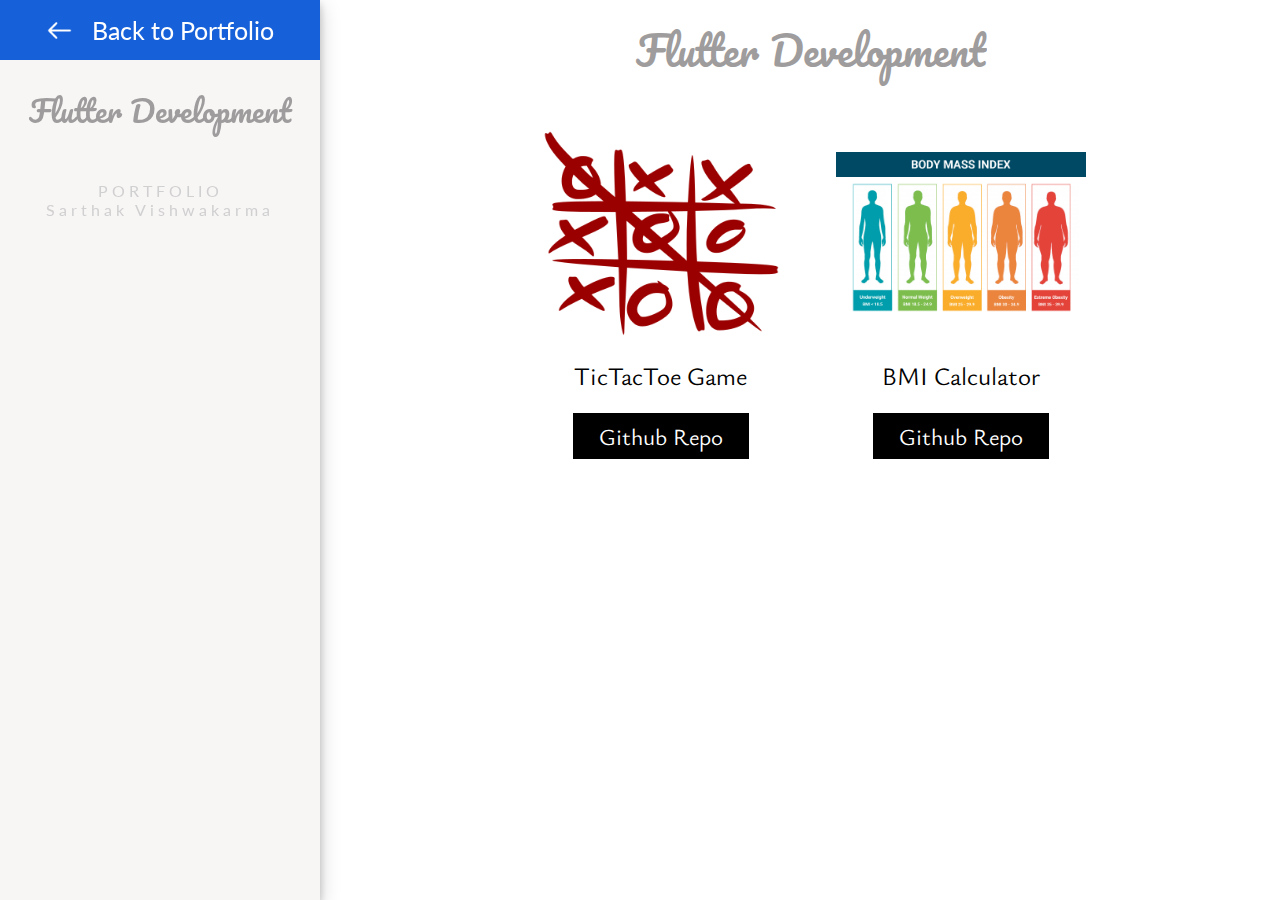
<file: flutter.html>
<!DOCTYPE html>
<html lang="en">
<head>
    <meta charset="UTF-8">
    <meta name="viewport" content="width=device-width, initial-scale=1.0">
    <title>Flutter Projects | Sarthak Vishwakarma</title>
    <link rel="stylesheet" href="cssgraphics.css">
    <link rel="stylesheet" href="cssflutter.css">
</head>
<body>
        <div class="sidenav">
            <div class="content">
                <div class="head" onclick="window.open('index.html')">
                    <img src="Assets/back.png" height="25px" width="25px"> <span>Back to Portfolio</span>
                </div>
                <div class="header2">
                    Flutter Development
                 </div>
                <div class="title">
                    <span>PORTFOLIO</span>
                    <span>Sarthak Vishwakarma</span>
                </div>
            </div>
        </div>
        <div class="sidenav2">

        </div>


        <!-- SideNavBar Ends here -->


        <div class="container">
            <div class="posters" id="posters" onmouseover="colorPoster()" onmouseleave="colorPosterleave()">
                 <div class="header">
                    Flutter Development
                 </div>
                    <div class="cards">
                        <div class="card" data-aos="fade-up">
                            <div class="card-img">
                                <img src="Assets/TicTacToe.png" height="100%" width="100%">
                            </div>
                            <div class="card-text">
                                TicTacToe Game
                                <button class="project-btn" onclick="window.open('https://github.com/hackbysarthak03/TicTacToe')">Github Repo</button> 
                             </div>
                        </div>
                        <div class="card" data-aos="fade-up">
                            <div class="card-img">
                                <img src="Assets/BMI.jpg" height="100%" width="100%">
                            </div>
                            <div class="card-text">
                                BMI Calculator
                                <button class="project-btn" onclick="window.open('https://github.com/hackbysarthak03/BMI-calculator')">Github Repo</button> 
                             </div>
                        </div>
                    </div>
            </div>        
        
        </div>
</body>
</html>
</file>
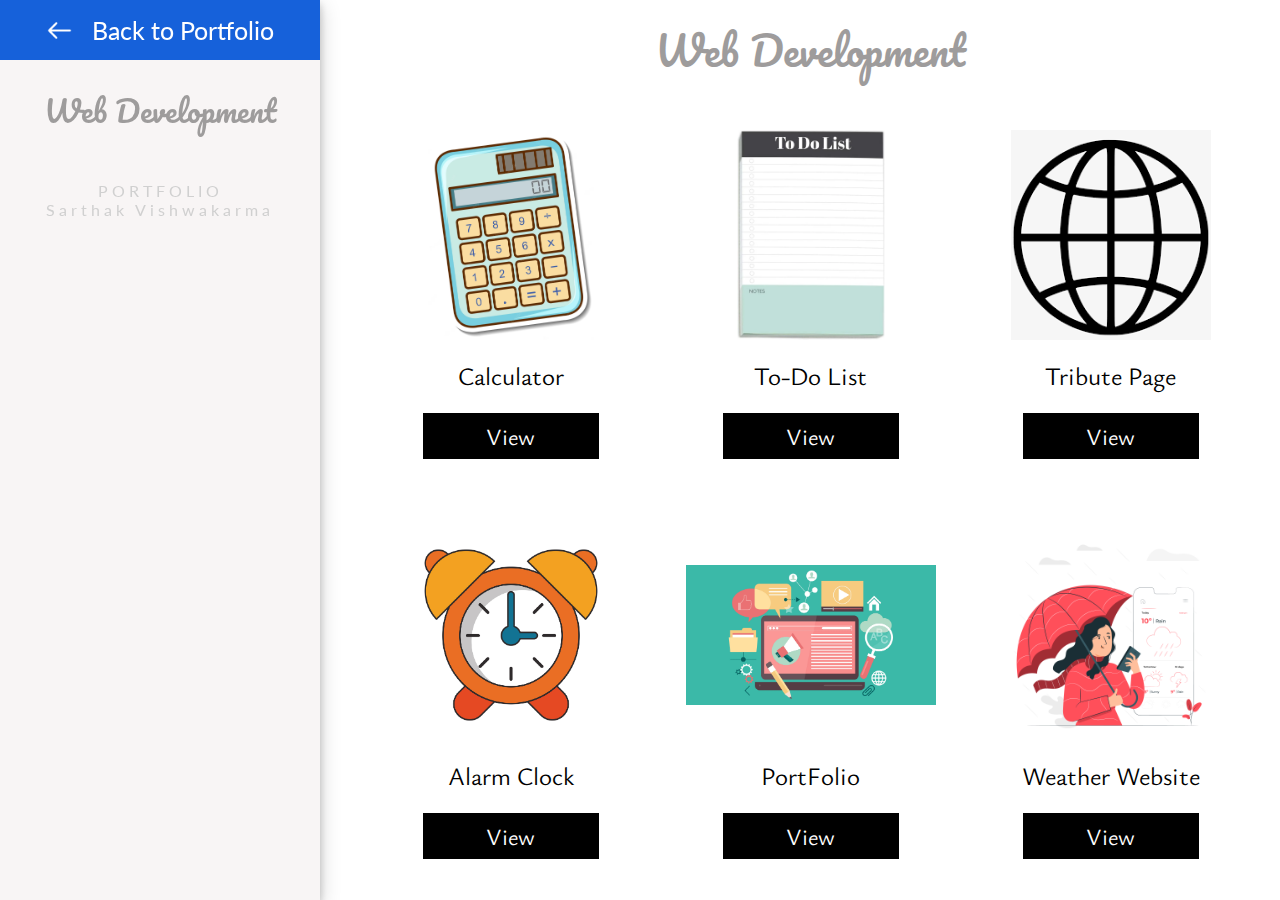
<file: webd.html>
<!DOCTYPE html>
<html lang="en">
<head>
    <meta charset="UTF-8">
    <meta name="viewport" content="width=device-width, initial-scale=1.0">
    <title>Web Development | Sarthak Vishwakarma</title>
    <link rel="stylesheet" href="cssgraphics.css">
    <link rel="stylesheet" href="cssflutter.css">
</head>
<body>
        <div class="sidenav">
            <div class="content">
                <div class="head" onclick="window.open('index.html')">
                    <img src="Assets/back.png" height="25px" width="25px"> <span>Back to Portfolio</span>
                </div>
                <div class="header" style="font-size: 30px;">
                    Web Development
                 </div>
                <div class="title">
                    <span>PORTFOLIO</span>
                    <span>Sarthak Vishwakarma</span>
                </div>
            </div>
        </div>
        <div class="sidenav2">

        </div>


        <!-- SideNavBar Ends here -->


        <div class="container">
            <div class="posters" id="posters" onmouseover="colorPoster()" onmouseleave="colorPosterleave()">
                 <div class="header">
                    Web Development
                 </div>
                    <div class="cards">
                        <div class="card" data-aos="fade-up">
                            <div class="card-img">
                                <img src="Assets/calculator.png" height="100%" width="100%">
                            </div>
                            <div class="card-text">
                                Calculator
                                <button class="project-btn" onclick="window.open('https://hackbysarthak03.github.io/calculator')">View</button> 
                             </div>
                        </div>
                        <div class="card" data-aos="fade-up">
                            <div class="card-img">
                                <img src="Assets/to-do.png" height="100%" width="100%">
                            </div>
                            <div class="card-text">
                                To-Do List
                                <button class="project-btn" onclick="window.open('https://hackbysarthak03.github.io/to-do')">View</button> 
                             </div>
                        </div>
                        <div class="card" data-aos="fade-up">
                            <div class="card-img">
                                <img src="Assets/webpage.png" height="100%" width="100%">
                            </div>
                            <div class="card-text">
                                Tribute Page
                                <button class="project-btn" onclick="window.open('https://hackbysarthak03.github.io/tribute-page')">View</button> 
                             </div>
                        </div>
                        <div class="card" data-aos="fade-up">
                            <div class="card-img">
                                <img src="Assets/alarm.jpg" height="100%" width="100%">
                            </div>
                            <div class="card-text">
                                Alarm Clock
                                <button class="project-btn" onclick="window.open('https://hackbysarthak03.github.io/Alarm-Clock')">View</button> 
                             </div>
                        </div>
                        <div class="card" data-aos="fade-up">
                            <div class="card-img">
                                <img src="Assets/portfolio.png" height="100%" width="100%">
                            </div>
                            <div class="card-text">
                                PortFolio
                                <button class="project-btn" onclick="window.open('https://hackbysarthak03.github.io/port')">View</button> 
                             </div>
                        </div>
                        <div class="card" data-aos="fade-up">
                            <div class="card-img">
                                <img src="Assets/weather.jpg" height="100%" width="100%">
                            </div>
                            <div class="card-text">
                                Weather Website
                                <button class="project-btn" onclick="window.open('https://hackbysarthak03.github.io/weather-web')">View</button> 
                             </div>
                        </div>
                    </div>
            </div>        
        
        </div>
</body>
</html>
</file>
<file: cssgraphics.css>
@import url('https://fonts.googleapis.com/css2?family=Comfortaa:wght@300&family=Forum&family=Jost&family=Lato&family=Poppins&family=Quicksand&fmaily=Pacifico&family=Roboto&family=Roboto+Condensed&family=Yatra+One&family=Ysabeau+Office:wght@500&display=swap');
@import url('https://fonts.googleapis.com/css2?family=Jost&family=Lato&family=Pacifico&family=Poppins&family=Quicksand&family=Roboto&display=swap');


*{
    margin: 0;
    padding: 0;
    box-sizing: border-box;
}

body{
    display: flex;

}
::-webkit-scrollbar{
    width: 8px;
}

::-webkit-scrollbar-thumb{
    background: #848383;
    border-radius: 7px;
}

.sidenav{
    height: 100vh;
    width: 380px;
    position: fixed;
    background-color: #f8f5f5;
    /* border: 1px solid black; */
    box-shadow: 0 4px 8px 0 rgba(0, 0, 0, 0.2), 0 6px 20px 0 rgba(0, 0, 0, 0.19);

}

.sidenav2{
    height: 100vh;
    width: 400px;
}



.container{
    overflow-x: hidden;
    overflow-y: auto;
    width: 75%;
    background-color: white;
    text-align: justify;
}

.content{
    display: flex;
    flex-direction: column;
}

.head{
    height: 60px;
    width: 100%;
    background-color:#4285F4;
    display: flex;
    justify-content: center;
    align-items: center;
    font-family: 'Lato', sans-serif;
    font-size: 25px;
    color: white;
    gap: 20px;
    cursor: pointer;
    transition: 0.3s;
}

.head:hover{
    background-color:#1661da;
    font-size:24.8px;

}

.roles{
    display: flex;
    flex-direction: column;
}

.roles span{
    height: 60px;
    width: 100%;
    display: flex;
    justify-content: center;
    align-items: center;
    border: 1px solid #e4e3e3;
    font-family: 'Lato', sans-serif;
    font-size: 20px;
    color: rgb(114, 114, 114);
    transition: 0.3s;
}

.roles span:hover{
    background-color: #dadddc;
    cursor: pointer;
}

.roles-active{
    background-color: #dadddc;
}

.title{
    letter-spacing: 4px;
    display: flex;
    flex-direction: column;
    justify-content: center;
    align-items: center;
    height: 80px;
    font-family: 'Lato', sans-serif;
    color: #d0d0d0;
}

/* Container Styling begins here */

.posters{
    width: 100%;
}

.header{
    width: 100%;
    height: 100px;
    /* background-color: #0F9D58; */
    display: flex;
    justify-content: center;
    align-items: center;
    font-size: 40px;
    font-family: 'Pacifico', cursive;
    color:#9e9c9c;
}

.header2{
    width: 100%;
    height: 100px;
    /* background-color: #0F9D58; */
    display: flex;
    justify-content: center;
    align-items: center;
    font-size: 30px;
    font-family: 'Pacifico', cursive;
    color:#9e9c9c;
}

.title-head{
    margin-top: 20px;
    color:#9e9c9c;
    font-family: 'Lato', sans-serif;
    font-size: 50px;
    width: 100%;

}


.cards{
    margin-top: 30px;
    display: flex;
    gap: 50px;
    flex-wrap: wrap;
    justify-content: center;
}

.card{
    height: 350px;
    width: 250px;
    display: flex;
    flex-direction: column;
    overflow: hidden;
}

.card-img{
    width: 100%;
    height: 100%;
    background-color: #ffffff;
    transition: 0.3s;
}

.card-img img{
    object-fit: contain;
}

.card-img:hover{
    transform: scale(1.05);
    filter:blur(4px)
    
}

.flyers{
    width: 100%;
}
.ui-ux{
    width: 100%;
}

.videos{
    width: 100%;
}

.video{
    width: 100%;
    padding: 5%;
    display: flex;
    flex-direction: column;
}

.video span{
    font-size: 25px;
    color: #848383;
    padding: 10px 0px 10px 0px;
    font-family: 'Lato', sans-serif;

}

.frame1{
    height: 315px;
    width: 560px;
}
.frame2{
    height: 618px;
    width: 347px;
}
.bracket{
    font-size: 15px;
    font-style: italic;
}

@media(max-width:1285px){.sidenav{width: 320px;}.sidenav2{ width: 350px;}}
@media(max-width:1200px){.card{height: 320px;width: 240px; 
}}
@media(max-width:1070px){.sidenav2{width: 380px;}}
@media(max-width:950px){.frame1{height: 282px;width: 500px;}.sidenav2{width: 400px;}}
@media(max-width:880px){
    .header2{
        font-size: 25px;
    }
    .sidenav{
        width: 250px;
    }
    .sidenav2{
        width: 300px;
    }
    .head{
        font-size: 20px;
    }.title span{font-size: 13px;}.roles span{font-size: 15px;}
}
@media(max-width:810px){.card{height: 250px;width: 220px;}.cards{gap: 30px;}.video span{font-size: 15px;}}
@media(max-width:750px){.sidenav{display: none;} .sidenav2{display: none;}.container{width: 100%; padding:20px}}
@media(max-width:570px){.frame1{width: 400px;height: 225px;}.frame2{height: 500px;width: 280px;}.cards{gap: 10px;}}
@media(max-width:460px){.frame1{width: 300px;height: 170px;
} .frame2{height:400px;width:224px}.video span{font-size: 12px;}.bracket{font-size: 8px;}.title-head{ display: flex; justify-content: center; border-top: 2px solid #bebebe; padding-top: 20px;flex-direction: column;align-items: center;}.videos{display: flex; flex-direction: column; justify-content: center; align-items: center;}.video{width: fit-content;}}
@media(max-width:380px){.title-head{font-size: 30px;} .header{font-size: 30px;}}
</file>
<file: cssflutter.css>
*{
    margin: 0;
    padding: 0;
    box-sizing: border-box;
}

.qualification{
    width: 100%;
    display: flex;
    justify-content: start;
    font-size: 120px;
    color:#0F9D58;
    font-weight: 100;
    font-family: 'Poppins', sans-serif;
font-family: 'Roboto Condensed', sans-serif;
font-family: 'Yatra One', cursive;
font-family: 'Ysabeau Office', sans-serif;
padding-left: 5%;
}


.cards{
    margin-top: 30px;
    display: flex;
    gap: 50px;
    flex-wrap: wrap;
    justify-content: center;
}

.card{
    height: 350px;
    width: 250px;
    display: flex;
    flex-direction: column;
    border-radius: 20px;
}

.card-img{
    
    width: 100%;
    height: 60%;
    background-color: #ffffff;
    border-radius: 20px 20px 0px 0px;
    transition: 0.3s;
}

.card-img img{
    object-fit: contain;
}

.card-text{
    border-radius: 0px 0px 20px 20px;
    height: 40%;
    display: flex;
    flex-direction: column;
    align-items: center;
    font-size: 25px;
    justify-content: space-evenly;
    font-family: 'Yatra One', cursive;
    font-family: 'Ysabeau Office', sans-serif;
    transition: 0.3s;

}

.card-img:hover{
    transform: scale(1.2);
}

.card-text button{
    height: 50px;
    width: 180px;
    background-color:black;
    border: 2px solid white;
    color: white;
    font-size: 23px;
    font-family: 'Yatra One', cursive;
    font-family: 'Ysabeau Office', sans-serif;
    transition: 0.2s;
}
.card-text button:hover{
    transform: scale(1.05);
    border: 2px solid black;
    background-color: white;
    color: black;
    cursor:pointer;
}
</file>
